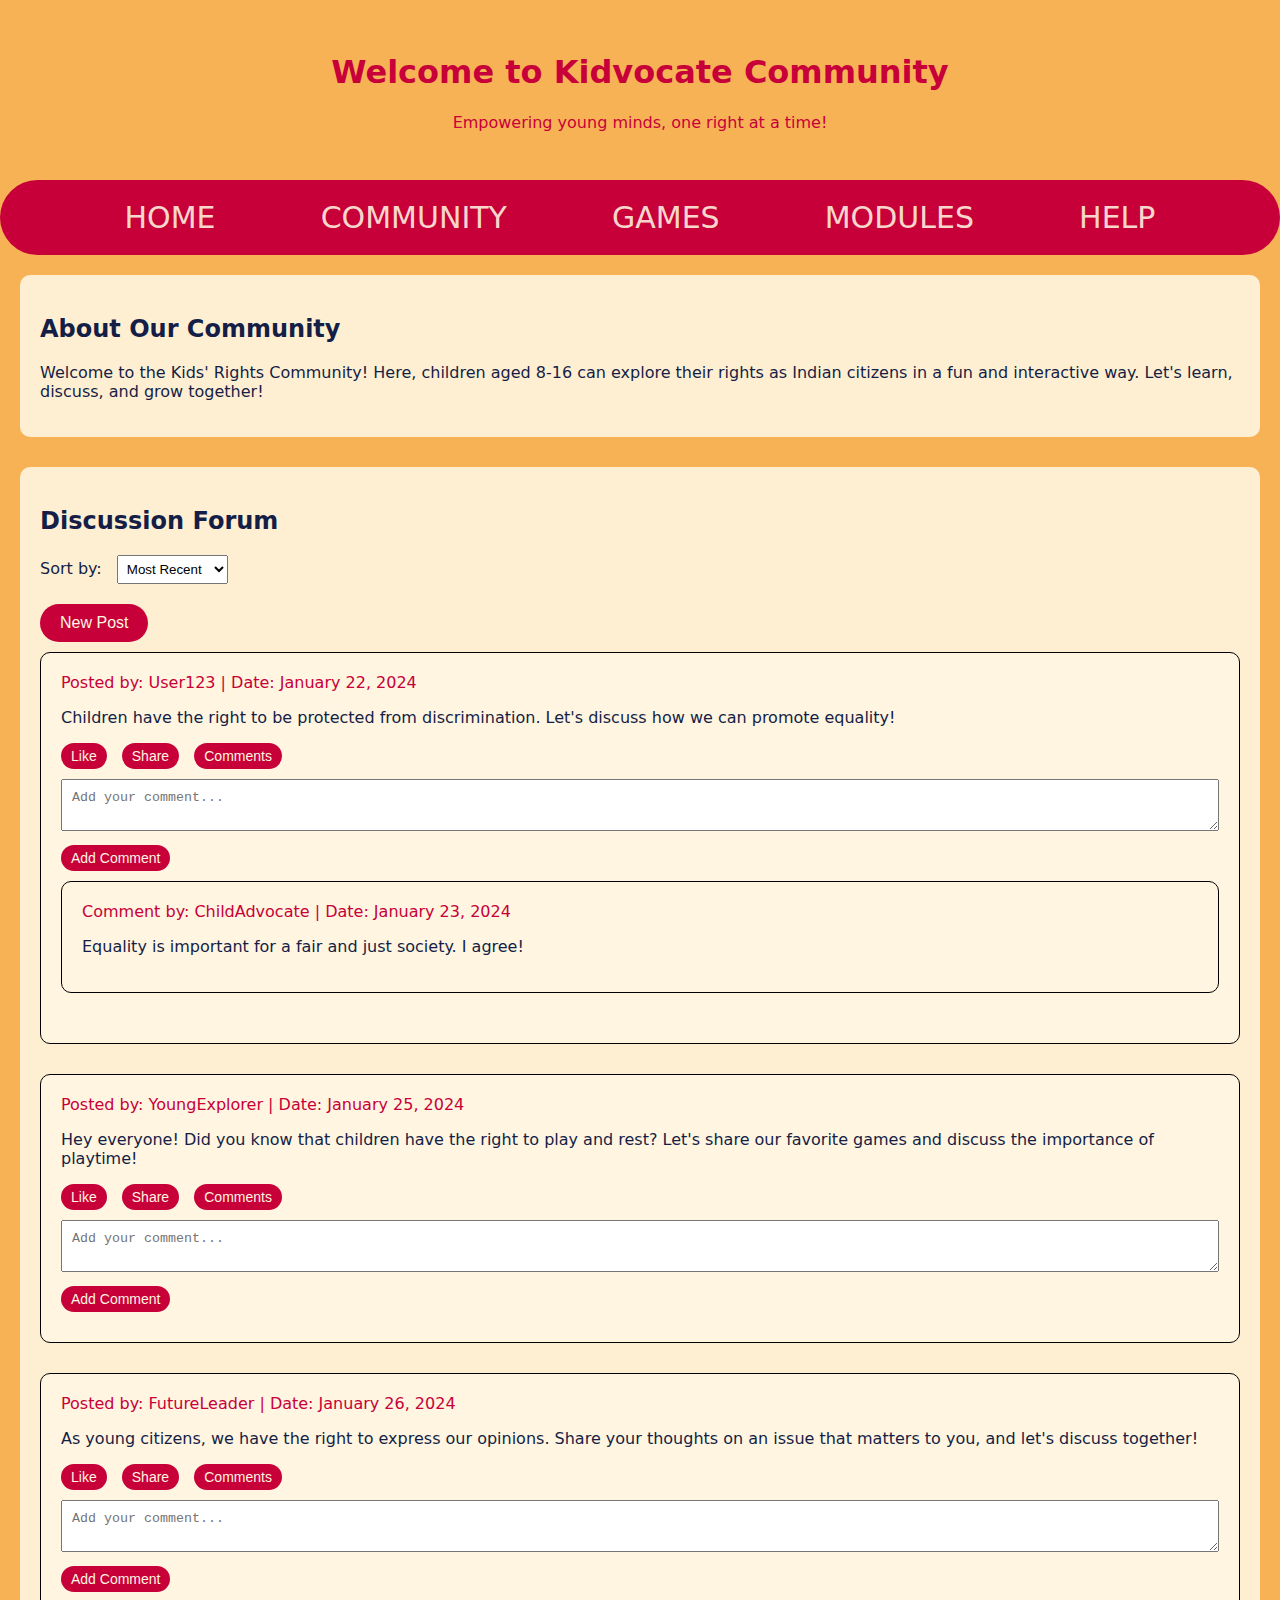
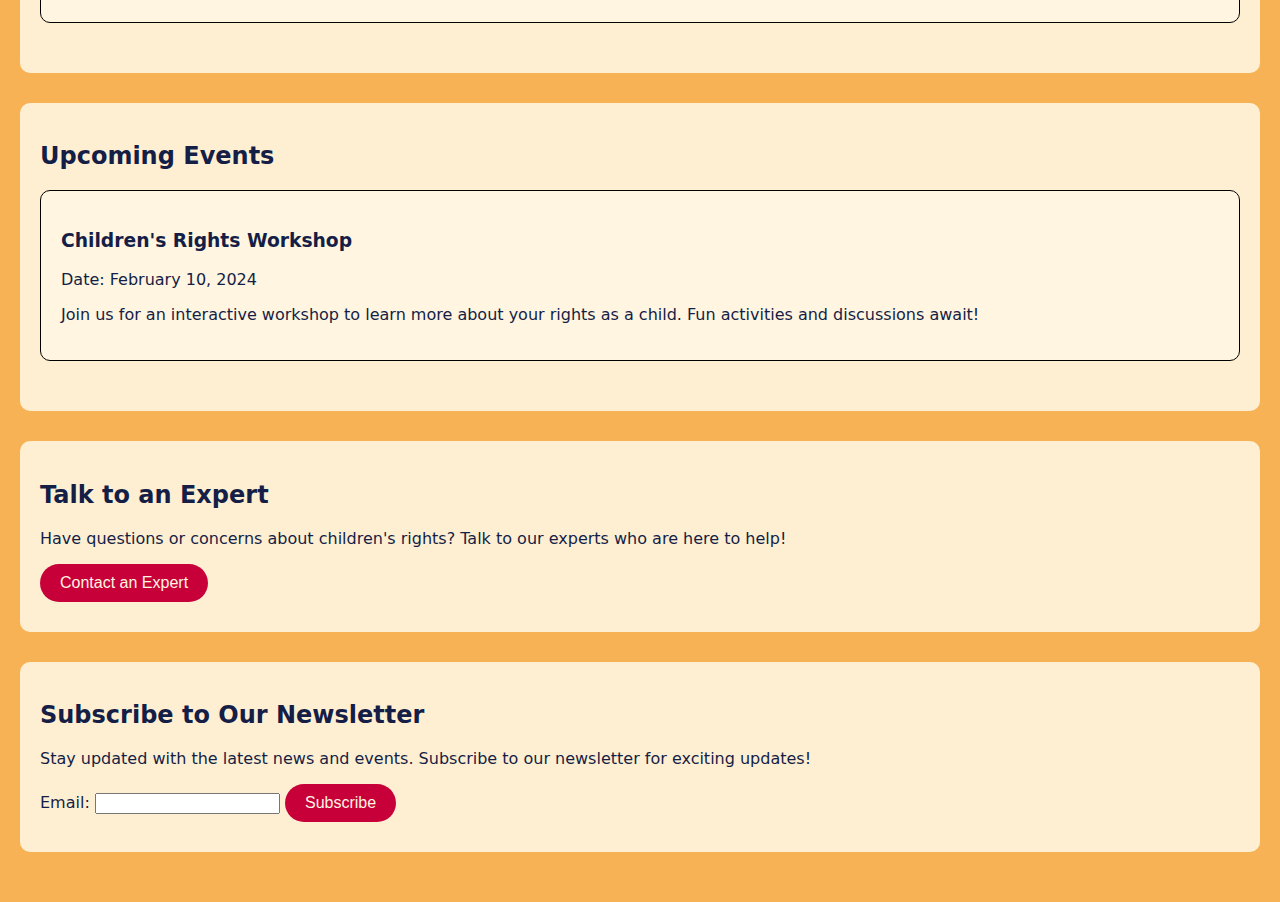
<file: community_page.html>
<!DOCTYPE html>
<html lang="en">
<head>
    <meta charset="UTF-8">
    <meta name="viewport" content="width=device-width, initial-scale=1.0">
    <link rel="stylesheet" href="styles.css">
    <title>Children's Rights Community</title>
</head>
<body>
    <header class="header">
        <h1>Welcome to Kidvocate Community</h1>
        <p>Empowering young minds, one right at a time!</p>
    </header>

    <nav> 
        <a href="homepage.html"> HOME</a>
        <a href="#"> COMMUNITY</a>
        <a href="games__page.html"> GAMES</a>
        <a href="index.html"> MODULES</a>
        <a href="help.html"> HELP</a>
     </nav>

    <main class="main">
        <section class="about-community">
            <h2>About Our Community</h2>
            <p>Welcome to the Kids' Rights Community! Here, children aged 8-16 can explore their rights as Indian citizens in a fun and interactive way. Let's learn, discuss, and grow together!</p>
        </section>

        <section class="discussion-forum">
            <h2>Discussion Forum</h2>
            <div class="sorting-bar">
                <label for="sorting">Sort by:</label>
                <select id="sorting" name="sorting">
                    <option value="recent">Most Recent</option>
                    <option value="old">Oldest</option>
                    <option value="popular">Most Popular</option>
                    <option value="liked">Most Liked</option>
                </select>
            </div>

            <button class="new-post-button">New Post</button>

            <form class="new-post-form" style="display: none;">
                <label for="new-post-content">Share your thoughts:</label>
                <textarea id="new-post-content" name="new-post-content" required></textarea>
                <button type="button">Post</button>
            </form>

            <div class="post">
                <div class="user-info">Posted by: User123 | Date: January 22, 2024</div>
                <p>Children have the right to be protected from discrimination. Let's discuss how we can promote equality!</p>
                <div class="actions">
                    <button class="like-button">Like</button>
                    <button class="share-button">Share</button>
                    <button class="comment-button">Comments</button>
                </div>
                <div class="comments-section">
                    
                    <textarea class="comment-input" placeholder="Add your comment..."></textarea>
                    
                    <button class="comment-button">Add Comment</button>
                    
                    <div class="comment">
                        <div class="user-info">Comment by: ChildAdvocate | Date: January 23, 2024</div>
                        <p>Equality is important for a fair and just society. I agree!</p>
                    </div>
                    
                </div>
            </div>

            
            <div class="post">
                <div class="user-info">Posted by: YoungExplorer | Date: January 25, 2024</div>
                <p>Hey everyone! Did you know that children have the right to play and rest? Let's share our favorite games and discuss the importance of playtime!</p>
                <div class="actions">
                    <button class="like-button">Like</button>
                    <button class="share-button">Share</button>
                    <button class="comment-button">Comments</button>
                </div>
                <div class="comments-section">
                    
                    <textarea class="comment-input" placeholder="Add your comment..."></textarea>
                    
                    <button class="comment-button">Add Comment</button>
                    
                </div>
            </div>

            <div class="post">
                <div class="user-info">Posted by: FutureLeader | Date: January 26, 2024</div>
                <p>As young citizens, we have the right to express our opinions. Share your thoughts on an issue that matters to you, and let's discuss together!</p>
                <div class="actions">
                    <button class="like-button">Like</button>
                    <button class="share-button">Share</button>
                    <button class="comment-button">Comments</button>
                </div>
                <div class="comments-section">
                    
                    <textarea class="comment-input" placeholder="Add your comment..."></textarea>
                    
                    <button class="comment-button">Add Comment</button>
                   
                </div>
            </div>
            
        </section>

        <section class="events">
            <h2>Upcoming Events</h2>
            <div class="event">
                <h3>Children's Rights Workshop</h3>
                <p>Date: February 10, 2024</p>
                <p>Join us for an interactive workshop to learn more about your rights as a child. Fun activities and discussions await!</p>
            </div>
        </section>

        <section class="talk-to-expert">
            <h2>Talk to an Expert</h2>
            <p>Have questions or concerns about children's rights? Talk to our experts who are here to help!</p>
            <button>Contact an Expert</button>
        </section>

        <section class="newsletter">
            <h2>Subscribe to Our Newsletter</h2>
            <p>Stay updated with the latest news and events. Subscribe to our newsletter for exciting updates!</p>
            <form action="#" method="post">
                <label for="email">Email:</label>
                <input type="email" id="email" name="email" required>
                <button type="submit">Subscribe</button>
            </form>
        </section>
    </main>

    </main>

    
</body>
</html>
</file>
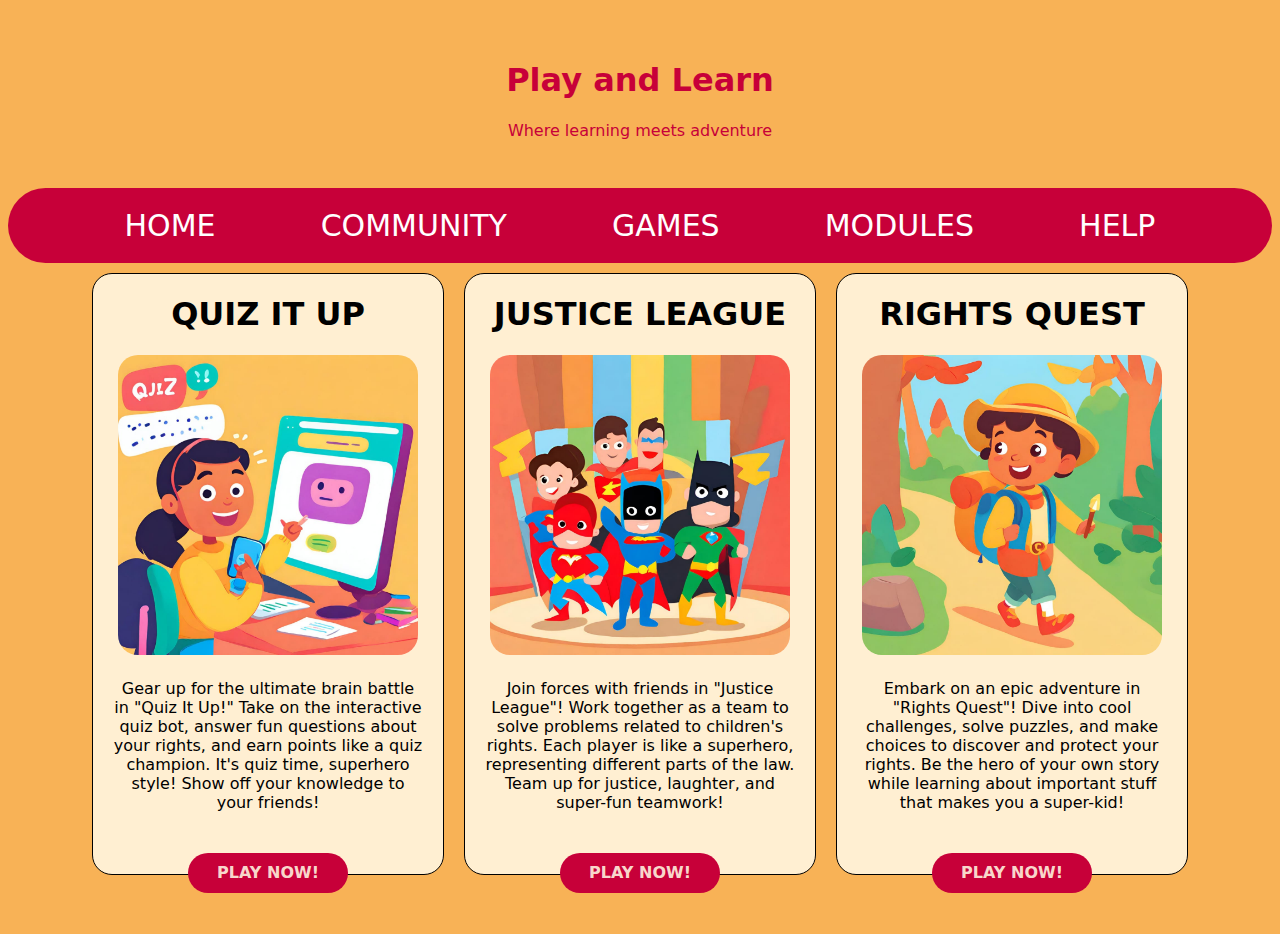
<file: games__page.html>
<!DOCTYPE html>
<html lang="en">
<head>
    <meta charset="UTF-8">
    <meta name="viewport" content="width=device-width, initial-scale=1.0">
    <title>Games Page</title>
    <link rel="stylesheet" href="style.css">
</head>
<body>
    <header class="header">
        <h1>Play and Learn </h1>
        <p>Where learning meets adventure</p>
    </header>
    <nav> 
       <a href="homepage.html" class="home"> HOME</a>
       <a href="community_page.html" class="community"> COMMUNITY</a>
       <a href="#" class="ga"> GAMES</a>
       <a href="index.html" class="module"> MODULES</a>
       <a href="help.html" class="help"> HELP</a>
    </nav>
    
    
    <div class="games">
    <div class="game1">
        
         <h1>QUIZ IT UP</h1>
         <img src="quiz it up.jpg"class="1" height="300px" width="300px">
         <p>Gear up for the ultimate brain battle in "Quiz It Up!" Take on the interactive quiz bot,
            answer fun questions about your rights, and earn points like a quiz champion. It's quiz time, superhero style! Show off your knowledge to your friends!</p>
            <div class="button">
            <h4>PLAY NOW!</h4>
            <script>
                window.addEventListener('mouseover', initLandbot, { once: true });
                window.addEventListener('touchstart', initLandbot, { once: true });
                var myLandbot;
                function initLandbot() {
                  if (!myLandbot) {
                    var s = document.createElement('script');s.type = 'text/javascript';s.async = true;
                    s.addEventListener('load', function() {
                      myLandbot = new Landbot.Popup({
                        configUrl: 'https://storage.googleapis.com/landbot.online/v3/H-2110293-MVIUBGPW27O5UQTF/index.json',
                      });
                    });
                    s.src = 'https://cdn.landbot.io/landbot-3/landbot-3.0.0.js';
                    var x = document.getElementsByTagName('script')[0];
                    x.parentNode.insertBefore(s, x);
                  }
                }
                </script>
        </div>
       
    </div>
    <div class="game2">
       
        <h1>JUSTICE LEAGUE</h1>
        <img src="justice league.jpg" class="2"height="300px" width="300px">
        <p>Join forces with friends in "Justice League"! Work together as a team to solve problems
             related to children's rights. Each player is like a superhero, representing different parts
              of the law. Team up for justice, laughter, and super-fun teamwork!</p>
              <div class="button">
                <h4>PLAY NOW!</h4>
            </div>
           
   </div>
   <div class="game3">
    
    <h1>RIGHTS QUEST</h1>
    <img src="rights quest.jpg" class="3" height="300px" width="300px">
    <p>Embark on an epic adventure in "Rights Quest"! Dive into cool challenges, solve puzzles, and make
         choices to discover and protect your rights. Be the hero of your own story while
          learning about important stuff that makes you a super-kid!</p>
          <div class="button">
            <h4>PLAY NOW!</h4>
        </div>
      
</div>


<!-- <div class="game4">
   
    <h1>RIGHTS DEFENDER</h1>
    <img src="rights defender.jpg"class="4" height="300px" width="300px">
    <p>Suit up and become a superhero in "Rights Defender"! Make smart choices to protect the rights of 
        virtual friends, tackle challenges, and feel the power of doing what's right. Get ready for a 
        superhero journey that's all about justice and fun!</p>
        <h4>PLAY NOW!</h4>

</div>
<div class="game5">
    <h1>BUILD YOUR STORY</h1>
    <img src="build your story.jpg"class="5" height="300px" width="300px">
    <p>Jump into thrilling stories in "Build Your Story" where YOU control the action! Face real-life
         situations about children's rights, make choices, and shape the story. It's like being the director 
         of your own blockbuster movie filled with adventure and life lessons!</p>
         <h4>PLAY NOW!</h4>
        </div> -->
    


</div>
</body>
</html>
</file>
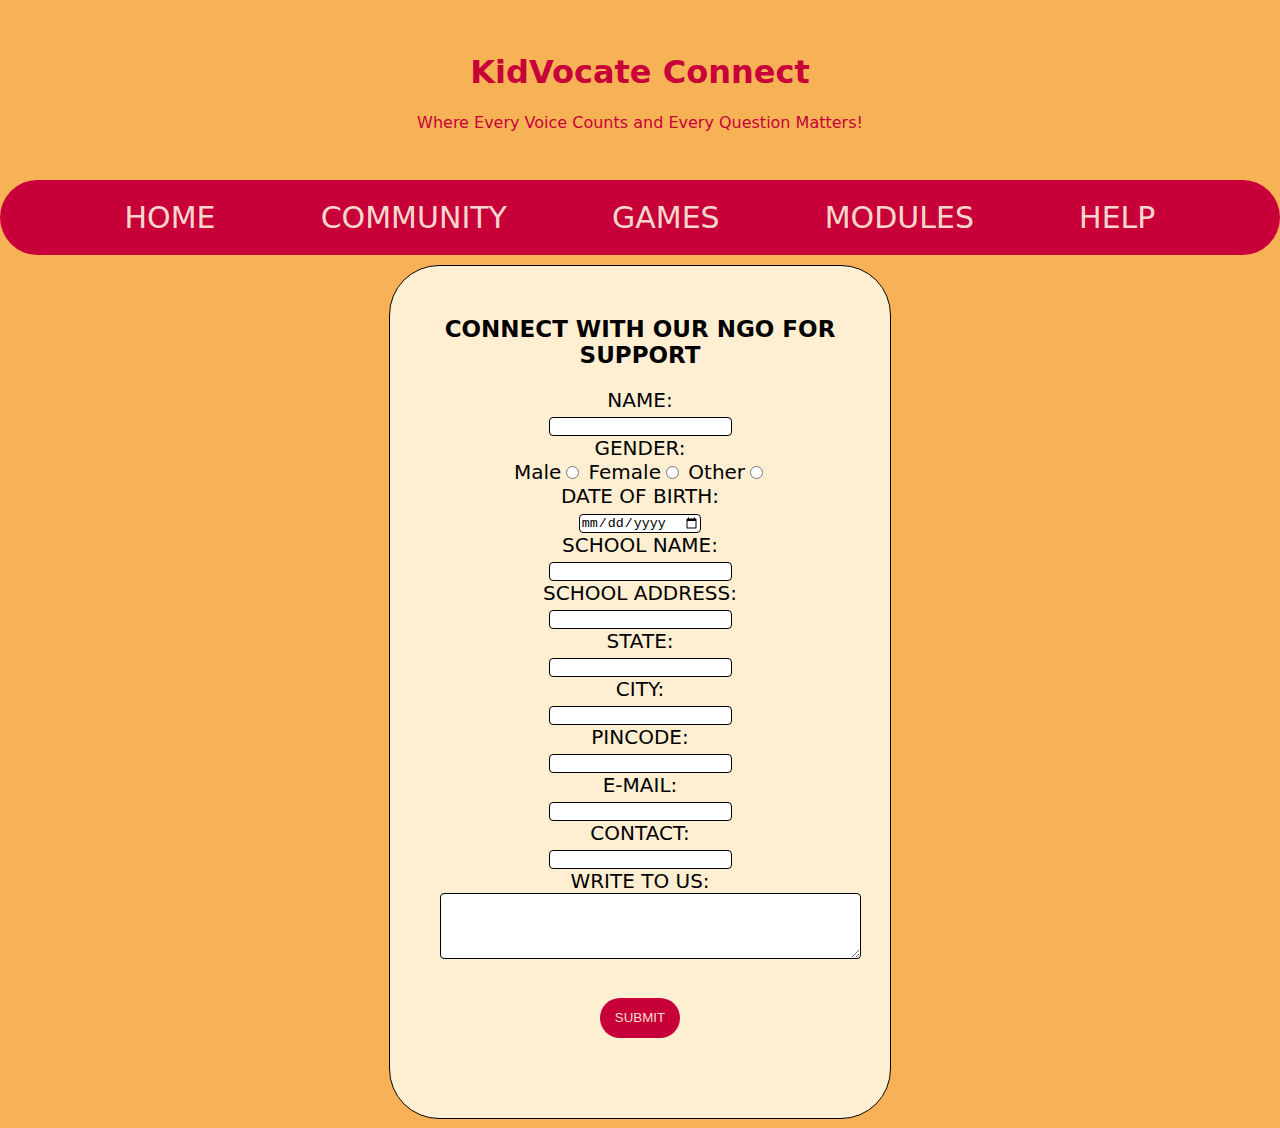
<file: help.html>
<!DOCTYPE html>
<html lang="en">
<head>
    <meta charset="UTF-8">
    <meta name="viewport" content="width=device-width, initial-scale=1.0">
    <link rel="stylesheet" href="styleform.css">
    <title>help</title>
    <body>
        <header class="header">
            <h1>KidVocate Connect</h1>
            <p>Where Every Voice Counts and Every Question Matters!</p>
        </header>
        <nav> 
            <a href="homepage.html" class="home"> HOME</a>
            <a href="community_page.html" class="community"> COMMUNITY</a>
            <a href="games__page.html" class="ga"> GAMES</a>
            <a href="index.html" class="module"> MODULES</a>
            <a href="" class="help"> HELP</a>
         </nav>
        
        <div class="form">
            <form action="">
                <div class="heading">
                  CONNECT WITH OUR NGO FOR SUPPORT
                </div>
                  <div class="members">
                NAME: <br><input type="text" name="name" required>
            </div>
            <div class="members">
            GENDER: <br>Male<input type="radio" name="gender" required> Female<input type="radio" name="gender" required> Other<input type="radio" name="gender" required>
            </div>
            <div class="members">
                DATE OF BIRTH: <br><input type="date" name="dob">
            </div>
            
            <div class="members">
                SCHOOL NAME: <br><input type="text" name="schooladd" >
            </div>
            <div class="members">
                SCHOOL ADDRESS: <br><input type="text" name="schooladd">
            </div>
            <div class="members">
                STATE:<br> <input type="text" name="state" required>
            </div>
            
            <div class="members">
                CITY: <br><input type="text" name="city" required>
            </div>
            
            <div class="members">
                PINCODE:<br> <input type="text" name="pincode"  maxlength="6" required>
            </div>
            
            <div class="members">
                E-MAIL: <br><input type="email" name="mail">
            </div>
            
            <div class="members">
                CONTACT: <br><input type="tel" name="phone">
            </div>
            
            <div class="members">
                WRITE TO US: <br> <textarea name="write" cols="50" rows="4" required></textarea>
            </div>
            <div class="submit">
                <!-- <input type="submit" value="Submit"> -->
                <button class="btn">SUBMIT</button>
            </div>
            </form>
       
    </div>
    </body>
    </html>
</file>
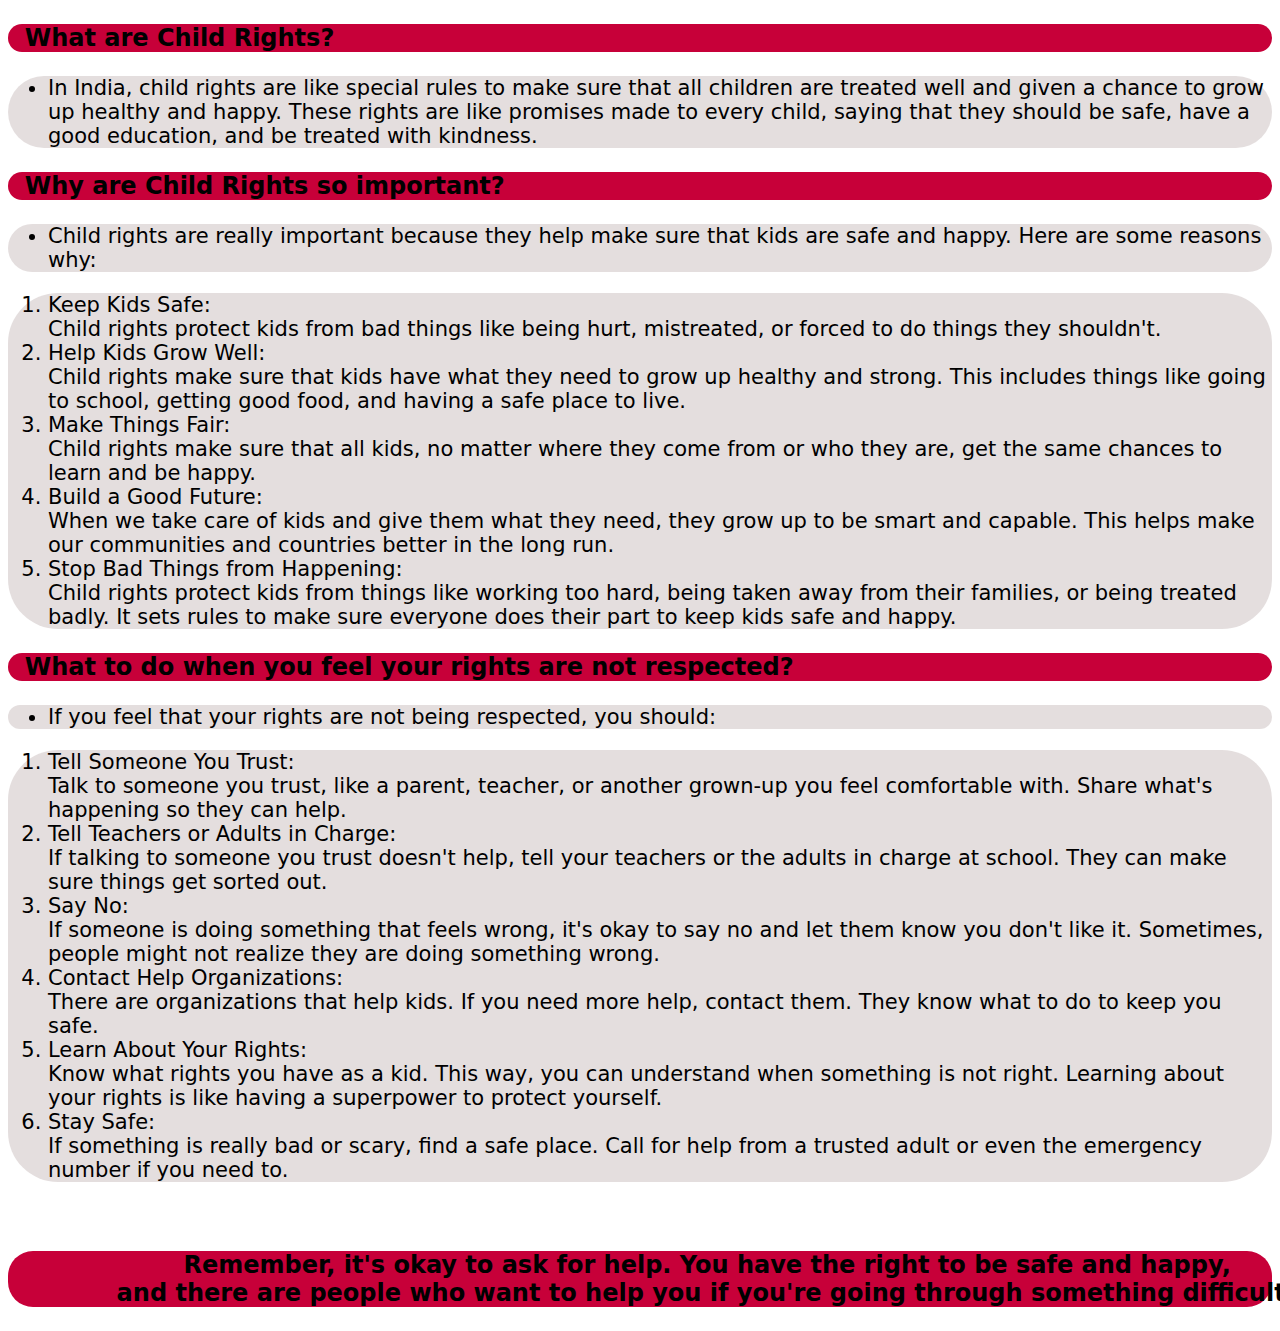
<file: module1.html>
<!DOCTYPE html>
<html lang="en">
<head>
    <meta charset="UTF-8">
    <meta name="viewport" content="width=device-width, initial-scale=1.0">
    <title>Basic Information</title>
    <style>
        body{
            background-image:url("https://www.booktrust.org.uk/globalassets/images/news-and-features/blogs-2019/08.-august/every-child-a-song/every-child-a-song-front-cover-detail-16x9.jpg?w=1200&h=675&quality=70&anchor=middlecenter");
            font-family: system-ui, -apple-system, BlinkMacSystemFont, 'Segoe UI', Roboto, Oxygen, Ubuntu, Cantarell, 'Open Sans', 'Helvetica Neue', sans-serif;
            background-size: cover; 
            background-position: center; 
            background-repeat: no-repeat;
            font-size: 21px
        }
    
        p{
            background-color:#c70039;
            border-radius: 25px;
            font-family: system-ui, -apple-system, BlinkMacSystemFont, 'Segoe UI', Roboto, Oxygen, Ubuntu, Cantarell, 'Open Sans', 'Helvetica Neue', sans-serif;
            font-weight: bold;
            font-style: normal;
            text-decoration: solid;
            font-size: 24px;
        }
        li{
            /* background-color: white; */
            /* background-color: rgba(219, 211, 211, 0.76); */
            border-radius: 15px;
        }
        ul{
            background-color: rgba(219, 211, 211, 0.76);
            border-radius: 50px;
        }
        ol{
            background-color: rgba(219, 211, 211, 0.76);
            border-radius: 50px;       
        }
    </style>
</head>
<body> 
    <pre><p>  What are Child Rights? </p></pre>
    <ul>
        <li>In India, child rights are like special rules to make sure that all children are treated well and given a chance to grow up healthy and happy. These rights are like promises made to every child, saying that they should be safe, have a good education, and be treated with kindness.</li>
    </ul>
        <pre><p>  Why are Child Rights so important? </p></pre>
       <ul><li>Child rights are really important because they help make sure that kids are safe and happy. Here are some reasons why:</li></ul> 
        <ol>
            <li>Keep Kids Safe:</li>
            Child rights protect kids from bad things like being hurt, mistreated, or forced to do things they shouldn't.
            <br>
            <li>Help Kids Grow Well:</li>
            Child rights make sure that kids have what they need to grow up healthy and strong. This includes things like going to school, getting good food, and having a safe place to live.
            <br>
            <li>Make Things Fair:</li>
            Child rights make sure that all kids, no matter where they come from or who they are, get the same chances to learn and be happy.
            <br>
            <li>Build a Good Future:</li>
            When we take care of kids and give them what they need, they grow up to be smart and capable. This helps make our communities and countries better in the long run.
            <br>
            <li>Stop Bad Things from Happening:</li>
            Child rights protect kids from things like working too hard, being taken away from their families, or being treated badly. It sets rules to make sure everyone does their part to keep kids safe and happy.</li>
            <br>
        </ol>
        
        <pre><p>  What to do when you feel your rights are not respected?</p></pre>
        <ul><li>If you feel that your rights are not being respected, you should:</li></ul>
        <ol>
            <li>Tell Someone You Trust:</li>
            Talk to someone you trust, like a parent, teacher, or another grown-up you feel comfortable with. Share what's happening so they can help.
            <br>
            <li>Tell Teachers or Adults in Charge:</li>
            If talking to someone you trust doesn't help, tell your teachers or the adults in charge at school. They can make sure things get sorted out.
            <br>
            <li>Say No:</li>
            If someone is doing something that feels wrong, it's okay to say no and let them know you don't like it. Sometimes, people might not realize they are doing something wrong.
            <br>
            <li>Contact Help Organizations:</li>
            There are organizations that help kids. If you need more help, contact them. They know what to do to keep you safe.
            <br>
            <li>Learn About Your Rights:</li>
            Know what rights you have as a kid. This way, you can understand when something is not right. Learning about your rights is like having a superpower to protect yourself.
            <br>
            <li>Stay Safe:</li>
            If something is really bad or scary, find a safe place. Call for help from a trusted adult or even the emergency number if you need to.
           </ol>
            <br>
    </ul>
    <pre><p><b>                     Remember, it's okay to ask for help. You have the right to be safe and happy, 
             and there are people who want to help you if you're going through something difficult.</b></p></pre>
    
</body>
</html>
</file>
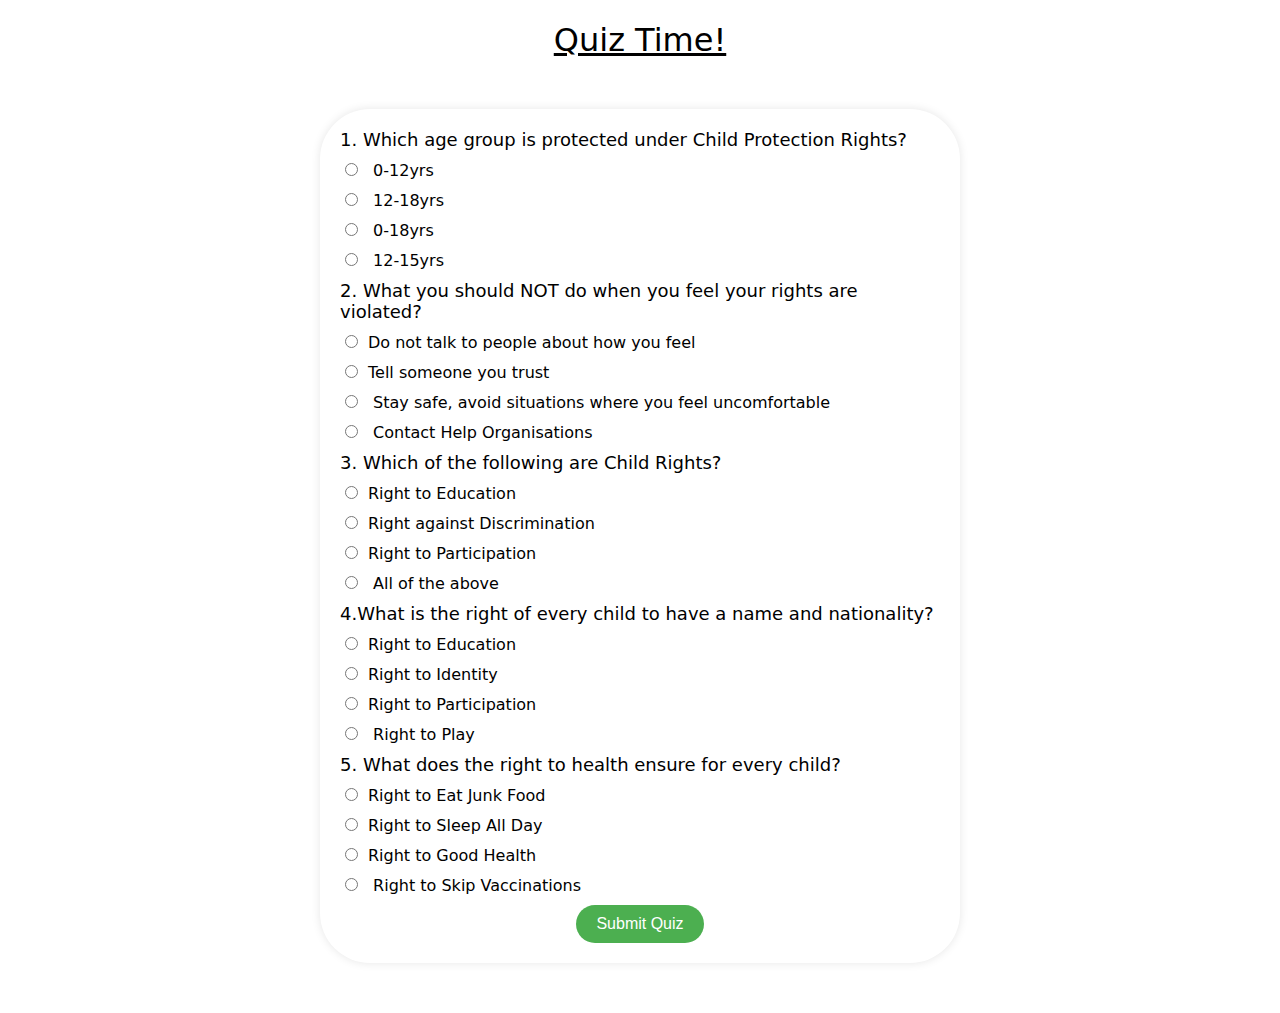
<file: module3.html>
<!DOCTYPE html>
<html lang="en">
<head>
    <title>Quiz</title>
    <style>
        body {
            background-image: url('https://i.pinimg.com/originals/db/34/d4/db34d40b271fb59477621550bf73ea0b.jpg');
            background-size: cover;
            font-family: system-ui, -apple-system, BlinkMacSystemFont, 'Segoe UI', Roboto, Oxygen, Ubuntu, Cantarell, 'Open Sans', 'Helvetica Neue', sans-serif;
            background-color:white;
            margin: 0;
            padding: 0;
            box-sizing: border-box;
            text-align: center;
        }
        h1{
            text-align: center;
            background-color: #ffffff;
            font-weight: 500;
            font-family: system-ui, -apple-system, BlinkMacSystemFont, 'Segoe UI', Roboto, Oxygen, Ubuntu, Cantarell, 'Open Sans', 'Helvetica Neue', sans-serif;
            text-decoration: double;
            border-radius: 50px;
        }
        .quiz-container {
            max-width: 600px;
            margin: 50px auto;
            background-color: #fff;
            padding: 20px;
            border-radius: 50px;
            box-shadow: 0 0 10px rgba(0, 0, 0, 0.1);
        }
    
        .question {
            text-align: left;
            font-size: 18px;
            margin-bottom: 10px;
        }
    
        .options {
            text-align: left;
            list-style-type: none;
            padding: 0;
            margin: 0;
        }
    
        .option {
            margin-bottom: 10px;
        }
    
        .option input {
            margin-right: 10px;
        }
    
        .submit-btn {
            background-color: #4caf50;
            color: #fff;
            padding: 10px 20px;
            border: none;
            border-radius: 50px;
            cursor: pointer;
            font-size: 16px;
        }
        score{
            text-shadow: yellowgreen;
            font-size: 20px;
        }
    </style>
</head>
<body>
    <h1><u>Quiz Time!</u></h1>
<div class="quiz-container">
<div class="question">1. Which age group is protected under Child Protection Rights?</div>
<ul class="options">
    <li class="option"><label><input type="radio" name="q1" value="0-12yrs"> 0-12yrs</label></li>
    <li class="option"><label><input type="radio" name="q1" value="12-18yrs"> 12-18yrs</label></li>
    <li class="option"><label><input type="radio" name="q1" value="0-18yrs"> 0-18yrs</label></li>
    <li class="option"><label><input type="radio" name="q1" value="12-15yrs"> 12-15yrs</label></li>
</ul>

<div class="question">2. What you should NOT do when you feel your rights are violated?</div>
<ul class="options">
    <li class="option"><label><input type="radio" name="q2" value="Do not talk to people about how you feel">Do not talk to people about how you feel</label></li>
    <li class="option"><label><input type="radio" name="q2" value="Tell someone you trust">Tell someone you trust </label></li>
    <li class="option"><label><input type="radio" name="q2" value="Stay safe"> Stay safe, avoid situations where you feel uncomfortable</label></li>
    <li class="option"><label><input type="radio" name="q2" value="Contact Help Organisations"> Contact Help Organisations</label></li>
</ul>

<div class="question">3. Which of the following are Child Rights?</div>
<ul class="options">
    <li class="option"><label><input type="radio" name="q3" value="Right to Education">Right to Education</label></li>
    <li class="option"><label><input type="radio" name="q3" value="Right against Discrimination">Right against Discrimination </label></li>
    <li class="option"><label><input type="radio" name="q3" value="Right to Participation">Right to Participation</label></li>
    <li class="option"><label><input type="radio" name="q3" value="All of the above"> All of the above</label></li>
</ul>

<div class="question">4.What is the right of every child to have a name and nationality?</div>
<ul class="options">
    <li class="option"><label><input type="radio" name="q4" value="Right to Education">Right to Education</label></li>
    <li class="option"><label><input type="radio" name="q4" value="Right to Identity">Right to Identity </label></li>
    <li class="option"><label><input type="radio" name="q4" value="Right to Participation">Right to Participation</label></li>
    <li class="option"><label><input type="radio" name="q4" value="Right to Play"> Right to Play</label></li>
</ul>

<div class="question">5. What does the right to health ensure for every child?</div>
<ul class="options">
    <li class="option"><label><input type="radio" name="q5" value="Right to Eat Junk Food">Right to Eat Junk Food</label></li>
    <li class="option"><label><input type="radio" name="q5" value="Right to Sleep All Day">Right to Sleep All Day </label></li>
    <li class="option"><label><input type="radio" name="q5" value="Right to Good Health">Right to Good Health</label></li>
    <li class="option"><label><input type="radio" name="q5" value="Right to Skip Vaccinations"> Right to Skip Vaccinations</label></li>
</ul>


<button class="submit-btn" onclick="submitQuiz()">Submit Quiz</button>
<br>
        
    </div>

    <script>
        let score = 0;

        function submitQuiz() {
            const correctAnswers = ['0-18yrs', 'Do not talk to people about how you feel', 'All of the above', 'Right to Identity', 'Right to Good Health'];

            for (let i = 1; i <= correctAnswers.length; i++) {
                const selectedAnswer = document.querySelector(input[name="q${i}"],checked);

                if (selectedAnswer) {
                    if (selectedAnswer.value === correctAnswers[i - 1]) {
                        score++;
                    }
                }
            }

            // Display the score
            document.getElementById('score').innerHTML = 'Score: ' + score;

            // Optionally, you can show an alert or customize the message based on the score
            alert('Quiz submitted! Your score: ' + score);
        }
    </script>
</body>
</html>
</file>
<file: styles.css>
body {
    
    margin: 0;
    padding: 0;
    box-sizing: border-box;
   
    background-size: cover;
    background-position: center;
    background-attachment: fixed;
    color: #141E46;
    font-family: system-ui, -apple-system, BlinkMacSystemFont, 'Segoe UI', Roboto, Oxygen, Ubuntu, Cantarell, 'Open Sans', 'Helvetica Neue', sans-serif;
    font-size: medium;
    font-weight: 200;
    background-color: rgb(248, 178, 86);
}

.header {
    text-align: center;
    padding: 2em 0;
    color: #c70039; 
}
a{
    text-decoration: none;
    color: rgba(255, 245, 224, 0.9);
   font-size: 30px;
   margin:50px;
}
a:hover{
    background-color:#a20330;
    border-radius:20px;
    color:rgba(255, 245, 224, 0.9);
   }
nav{
    background-color:#c70039;
    padding:20px;
    text-decoration: none;
    text-align: center;
    border-radius: 50px;
    
    position: sticky;
    top: 0;
    z-index: 1000;
    }

.nav {
    padding: 1em;
    background-color: rgba(199, 0, 57, 0.8); 
    color: #FFF5E0;
}

/* nav ul {
    list-style: none;
    margin: 0;
    padding: 0;
    display: flex;
}

nav ul li {
    margin-right: 20px;
}

nav a {
    text-decoration: none;
    font-weight: bold;
    color: #FFF5E0;
} */

.main {
    padding: 20px;
    color: #141E46;
}

.about-community, .discussion-forum, .events, .talk-to-expert, .newsletter {
    margin-bottom: 30px;
    background-color: rgba(255, 245, 224, 0.9); 
    padding: 20px;
    border-radius: 10px;
}

.post, .comment, .event {
    background-color: #FFF5E0;
    padding: 20px;
    margin-bottom: 30px;
    border-radius: 10px;
    border:1px solid black;
}

.post .user-info, .comment .user-info {
    color: #C70039;
}

.comment-input, .new-post-form textarea {
    width: 100%;
    padding: 10px;
    box-sizing: border-box;
    margin-bottom: 10px;
    
}

.comment-button, .talk-to-expert button, .newsletter button, .new-post-button {
    background-color: #C70039;
    color: #FFF5E0;
    border: none;
    padding: 10px 20px;
    font-size: 16px;
    cursor: pointer;
    border-radius: 20px;
    margin-bottom: 10px;
}

.comment-button:hover, .talk-to-expert button:hover, .newsletter button:hover, .new-post-button:hover {
    background-color: #FF6969;
}

.sorting-bar {
    margin-bottom: 20px;
}

.sorting-bar label {
    margin-right: 10px;
}

.sorting-bar select {
    padding: 5px;
}

.like-button, .share-button, .comment-button {
    background-color: #C70039;
    color: #FFF5E0;
    border: none;
    padding: 5px 10px;
    font-size: 14px;
    cursor: pointer;
    border-radius: 20px;
    margin-right: 10px;
}

.like-button:hover, .share-button:hover, .comment-button:hover {
    background-color: #FF6969;
}

.footer {
    text-align: center;
    padding: 1em 0;
    background-color: rgba(44, 62, 80, 0.8);
    color: #FFF5E0;
}
</file>
<file: style.css>
body{
   font-family: system-ui, -apple-system, BlinkMacSystemFont, 'Segoe UI', Roboto, Oxygen, Ubuntu, Cantarell, 'Open Sans', 'Helvetica Neue', sans-serif;
    font-size: medium;
    font-weight: 200;
    background-color: rgb(248, 178, 86);
    
}

.heading{
    font-family: system-ui, -apple-system, BlinkMacSystemFont, 'Segoe UI', Roboto, Oxygen, Ubuntu, Cantarell, 'Open Sans', 'Helvetica Neue', sans-serif;
    font-weight: 80px;
    font-size: 40px;
    text-align: center;
    background-color: white;
    border: 1px solid black;
    border-radius: 30px;
    line-height:60px;
    
}



h4{
     background-color: #c70039;
    line-height:40px;
    color:rgba(255, 245, 224, 0.9);
    height:40px;
    width:160px;
    border-radius: 20px;
}

img {
    border-radius: 20px;
    align-content: center;
    height:300px;
    width:300px;
    

}
.button {
    display: flex;
    justify-content: center;
    align-items: center;
    padding-bottom: 20px;
}

  
.games{
    position:relative;
    display:flex;
    text-align: center;
    justify-content: center;
    
    
}
.games p{
    margin:20px;
    text-align:center;
}
header {
   
    text-align: center;
    padding: 2em 0;
    color: #c70039;
     
    
   
}
  
a{
    font-size: 30px;
    width:200px;
    height:60px;
    text-align: center;
    font-weight: 200;
    text-decoration: none;
    color:rgba(255, 245, 224, 0.9);
    margin:50px;
  
}
nav{
    background-color:#c70039;
    padding:20px;
    text-decoration: none;
    text-align: center;
    border-radius: 50px;
    
    position: sticky;
    top: 0;
    z-index: 1000;
    }
    .game1{
    float:center;
    margin: 10px; 
    
    height:600px;
    width:350px;
    background-color: rgba(255, 245, 224, 0.9);
    
    border-radius: 20px;
    
    }
    .game2{
        float:center;
        margin: 10px; 
        
        height:600px;
        width:350px;
        background-color: rgba(255, 245, 224, 0.9);
        border-radius: 20px;
        
        }
        .game3{
           
            margin: 10px; 
            float:center;
            height:600px;
            width:350px;
            background-color: rgba(255, 245, 224, 0.9);
            border-radius: 20px;
            
            }
            /* .game4{
                flex: 0 0 30%;
                margin: 10px; 
                float:center;
                height:600px;
                width:350px;
                background-color: white;
                border-radius: 20px;
                
                }
                .game5{
                    margin: 10px; 
                    flex: 0 0 30%;
                    float:center;
                    height:600px;
                    width:350px;
                    background-color: white;
                    border-radius: 20px;
                    
                    } */
                   
                       a:hover{
                        background-color:#a20330;
                        border-radius:20px;
                        color:white;
                       }
                       .home,.community,.help,.ga,.module{
                        
    color:white;
    width:150px;
    text-align: center;
    font-weight: 200;
                       }
                       .game1,.game2,.game3{
                        border: 1px solid black;
                       }
                       .game1:hover,
.game2:hover,
.game3:hover
{
    transform: scale(1.05);
    box-shadow: 0 0 20px rgba(0, 0, 0, 0.2);
    transition: transform 0.3s ease, box-shadow 0.3s ease; 
}
</file>
<file: styleform.css>
body{
    
    font-family: system-ui, -apple-system, BlinkMacSystemFont, 'Segoe UI', Roboto, Oxygen, Ubuntu, Cantarell, 'Open Sans', 'Helvetica Neue', sans-serif;
    font-size: medium;
    font-weight: 200;
    background-color: rgb(248, 178, 86);

      align-items: center;
       justify-content: center; 
      
       margin: 0;
}

nav{
    background-color:#c70039;
    padding:20px;
    text-decoration: none;
    text-align: center;
    border-radius: 50px;
    
    position: sticky;
    top: 0;
    z-index: 1000;
    }
    header {
   
        text-align: center;
        padding: 2em 0;
        color: #c70039;
         
        
       
    }

.form{
    background-color: rgba(255, 245, 224, 0.9);
    width: 400px; 
    padding:50px;
    border: 1px solid black;
    margin: 10px auto; 
    border-radius: 50px;
    align-content: center;

}
.heading{
    text-align: center;
    align-content: center;
    font-size: 23px;
    font-weight: bold;
    margin-bottom: 20px;
    font-family:system-ui, -apple-system, BlinkMacSystemFont, 'Segoe UI', Roboto, Oxygen, Ubuntu, Cantarell, 'Open Sans', 'Helvetica Neue', sans-serif  ;
}
a{
    font-size: 30px;
    
    width:200px;
    height:60px;
    text-align: center;
    font-weight: 200;
    
    text-decoration: none;
    color:rgba(255, 245, 224, 0.9);
    margin:50px;
  
}
a:hover{
    background-color:#a20330;
    border-radius:20px;
    color:rgba(255, 245, 224, 0.9);
   }
.members{
   font-size: 20px;
   text-align:center;
   font-family:system-ui, -apple-system, BlinkMacSystemFont, 'Segoe UI', Roboto, Oxygen, Ubuntu, Cantarell, 'Open Sans', 'Helvetica Neue', sans-serif ;
}
.btn{
    background-color: #c70039;
    padding:6px;
    border:none;
    cursor:pointer;
    border-radius: 20px;
    color: rgba(255, 245, 224, 0.9);
    width:80px;
    height:40px;
    
}
button:hover{
    background-color: #a20330;
    color: rgba(255, 245, 224, 0.9);
}
.submit{
    margin:30px;
    text-align: center;
    font-size: 30px;
}
input[type=text] ,input[type=date] ,input[type=number], input[type=email], input[type=tel],textarea {
   border: 1px solid black;
      border-radius: 4px;
 }
</file>
